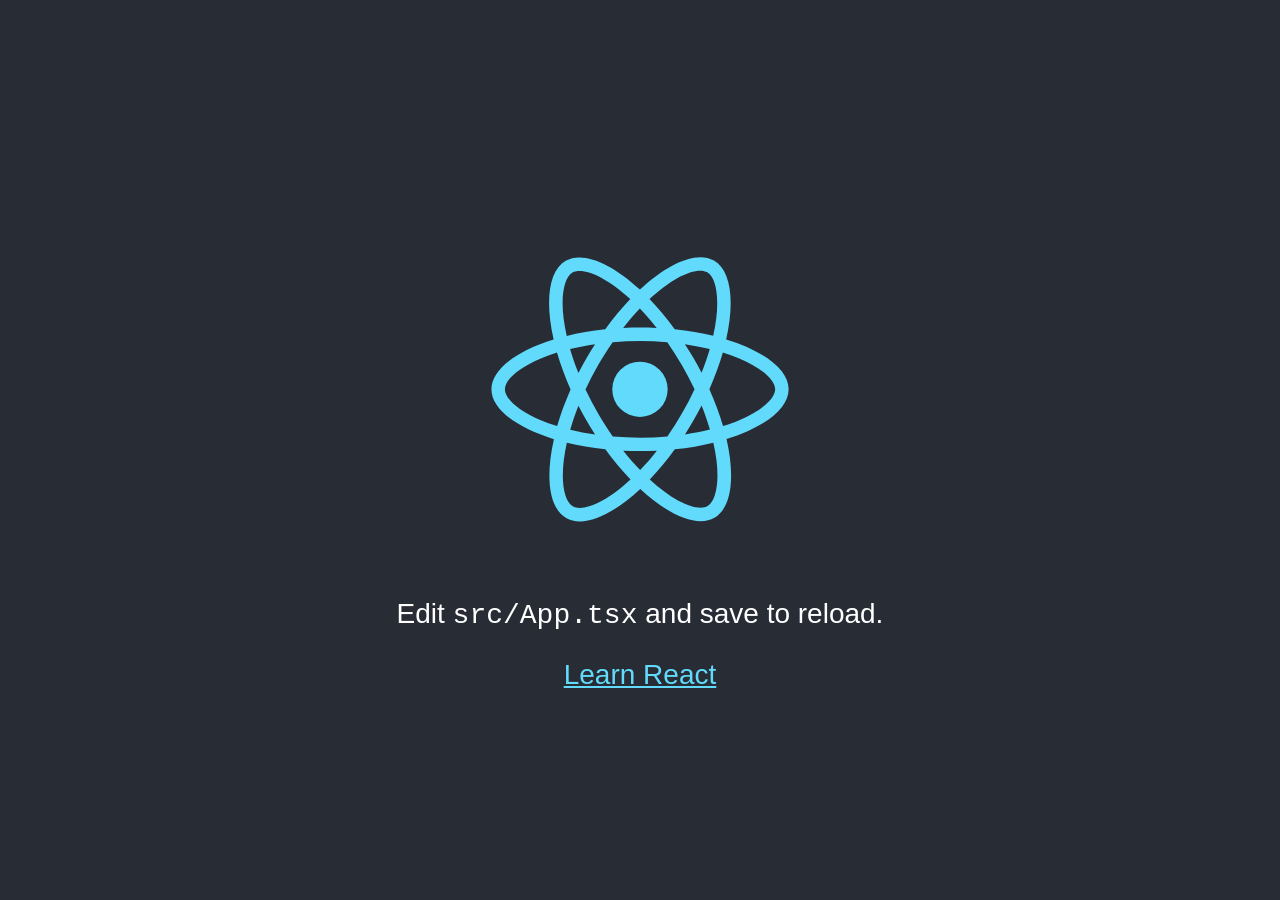
<file: index.html>
<!doctype html><html lang="en"><head><meta charset="utf-8"/><link rel="icon" href="/favicon.ico"/><meta name="viewport" content="width=device-width,initial-scale=1"/><meta name="theme-color" content="#000000"/><meta name="description" content="Web site created using create-react-app"/><link rel="apple-touch-icon" href="/logo192.png"/><link rel="manifest" href="/manifest.json"/><title>React App</title><script defer="defer" src="/static/js/main.f5e707f0.js"></script><link href="/static/css/main.073c9b0a.css" rel="stylesheet"></head><body><noscript>You need to enable JavaScript to run this app.</noscript><div id="root"></div></body></html>
</file>
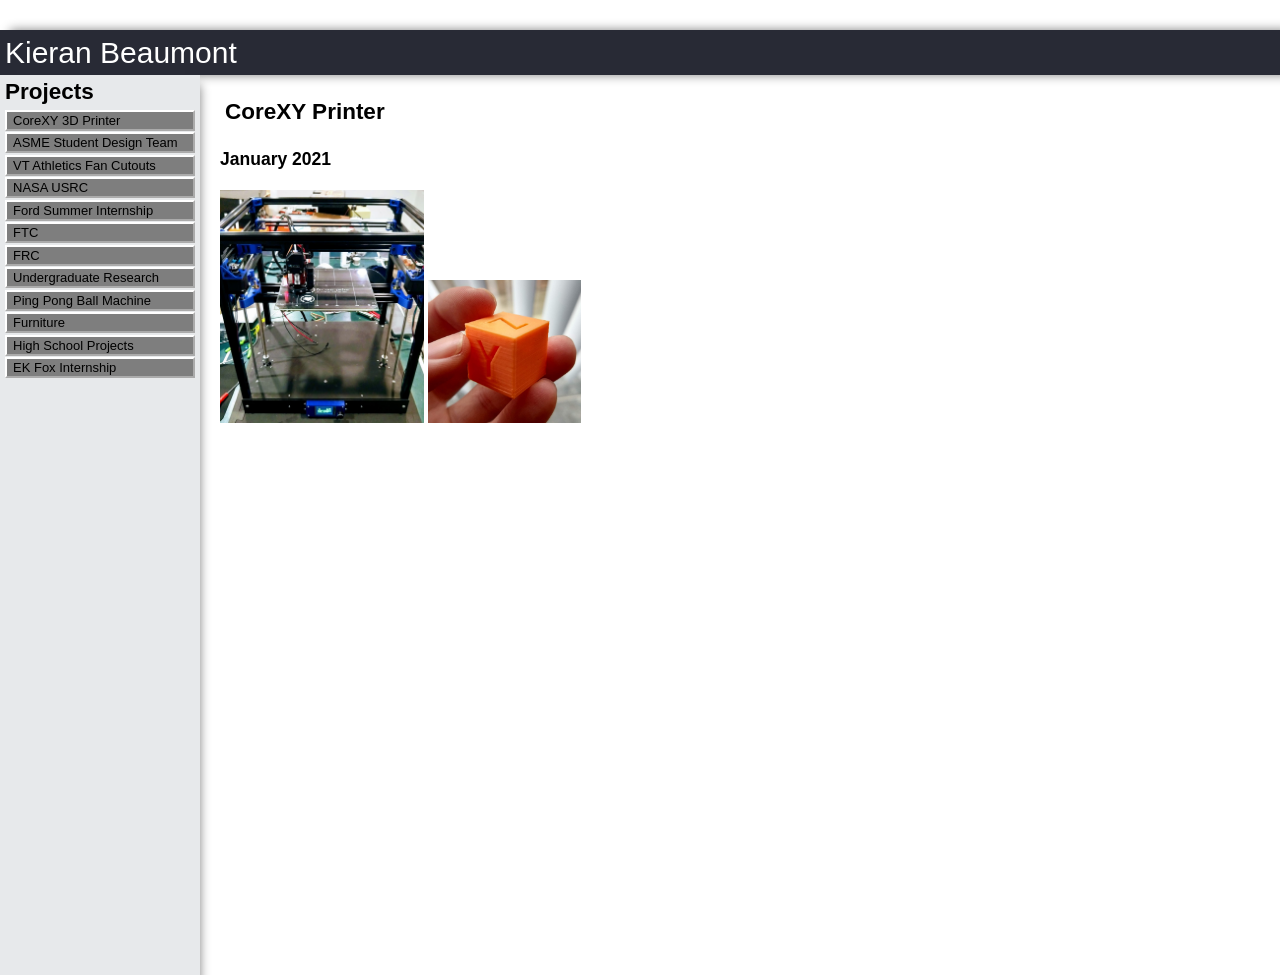
<file: index_old.html>
<!DOCTYPE html>
<html>
    <head>
        <link rel="stylesheet" href="styles.css">
        <script type="text/javascript" src="functionality.js"></script>
    </head>
    <body>
        <div id="header">
            <p style="color: white; font-size: 30px; margin-left: 5px;">Kieran Beaumont</p>
        </div>
        <div class="sidebar" id="sidenav">
            <h2>Projects</h2>
            <button onclick="togglePage('CoreXY')" class="nav-button">CoreXY 3D Printer</button>
            <button onclick="togglePage('ASME')" class="nav-button">ASME Student Design Team</button>
            <button onclick="togglePage('ASME')" class="nav-button">VT Athletics Fan Cutouts</button>
            <button onclick="togglePage('NASA-USRC')" class="nav-button">NASA USRC</button>
            <button onclick="togglePage('ASME')" class="nav-button">Ford Summer Internship</button>
            <button onclick="togglePage('ASME')" class="nav-button">FTC</button>
            <button onclick="togglePage('ASME')" class="nav-button">FRC</button>
            <button onclick="togglePage('ASME')" class="nav-button">Undergraduate Research</button>
            <button onclick="togglePage('ASME')" class="nav-button">Ping Pong Ball Machine</button>
            <button onclick="togglePage('ASME')" class="nav-button">Furniture</button>
            <button onclick="togglePage('ASME')" class="nav-button">High School Projects</button>
            <button onclick="togglePage('ASME')" class="nav-button">EK Fox Internship</button>
        </div>
        <div class="active main" id="CoreXY">
            <h2>CoreXY Printer</h2>
            <h3>January 2021</h3>
            <img src="Images/CoreXY/image1.jpg" alt="Italian Trulli" width=20%>
            <img src="Images/CoreXY/first_print.jpg" alt="Italian Trulli" width=15%>
        </div>
        <div class="inactive main" id="ASME">
            <h2>ASME</h2>
            <h3>January 2021</h3>
            <img src="Images/CoreXY/first_print.jpg" alt="Italian Trulli" width=15%>
        </div>
</body>
</html>
</file>
<file: static/css/main.073c9b0a.css>
body{-webkit-font-smoothing:antialiased;-moz-osx-font-smoothing:grayscale;font-family:-apple-system,BlinkMacSystemFont,Segoe UI,Roboto,Oxygen,Ubuntu,Cantarell,Fira Sans,Droid Sans,Helvetica Neue,sans-serif;margin:0}code{font-family:source-code-pro,Menlo,Monaco,Consolas,Courier New,monospace}.App{text-align:center}.App-logo{height:40vmin;pointer-events:none}@media (prefers-reduced-motion:no-preference){.App-logo{-webkit-animation:App-logo-spin 20s linear infinite;animation:App-logo-spin 20s linear infinite}}.App-header{align-items:center;background-color:#282c34;color:#fff;display:flex;flex-direction:column;font-size:calc(10px + 2vmin);justify-content:center;min-height:100vh}.App-link{color:#61dafb}@-webkit-keyframes App-logo-spin{0%{-webkit-transform:rotate(0deg);transform:rotate(0deg)}to{-webkit-transform:rotate(1turn);transform:rotate(1turn)}}@keyframes App-logo-spin{0%{-webkit-transform:rotate(0deg);transform:rotate(0deg)}to{-webkit-transform:rotate(1turn);transform:rotate(1turn)}}
/*# sourceMappingURL=main.073c9b0a.css.map*/
</file>
<file: styles.css>
html, body {
    font-family: Helvetica, sans-serif;
    font-size: 15px;
    line-height: 1.5;
    margin: 0px;
    height: 100%;
}
h2 {
    margin: 0px;
    margin-left: 5px;
}
#sidenav {
    width: 200px;
    height: 100%;
    float: left;
    background-color: #E7E9EB;
    box-shadow: 0px 10px 10px grey;
}
.main {
    width: calc(100% - 220px);
    float: left;
    border-style: solid;
    box-sizing: border-box;
    border-width: 20px;
    border-color: rgba(0, 0, 0, 0);
}
.inactive {
    display: none
}
.nav-button {
    background-color: rgb(126, 126, 126);
    border-color: white;
    color: black;
    text-align: left;
    font-size: 13px;
    margin-left: 5px;
    margin-right: 5px;
    width: calc(100% - 10px);
}
.nav-button:hover {
    background-color: #ffffff;
}
#header {
    height: 45px;
    background-color: #282A35;
    box-shadow: 10px 0px 10px grey;
}
</file>
